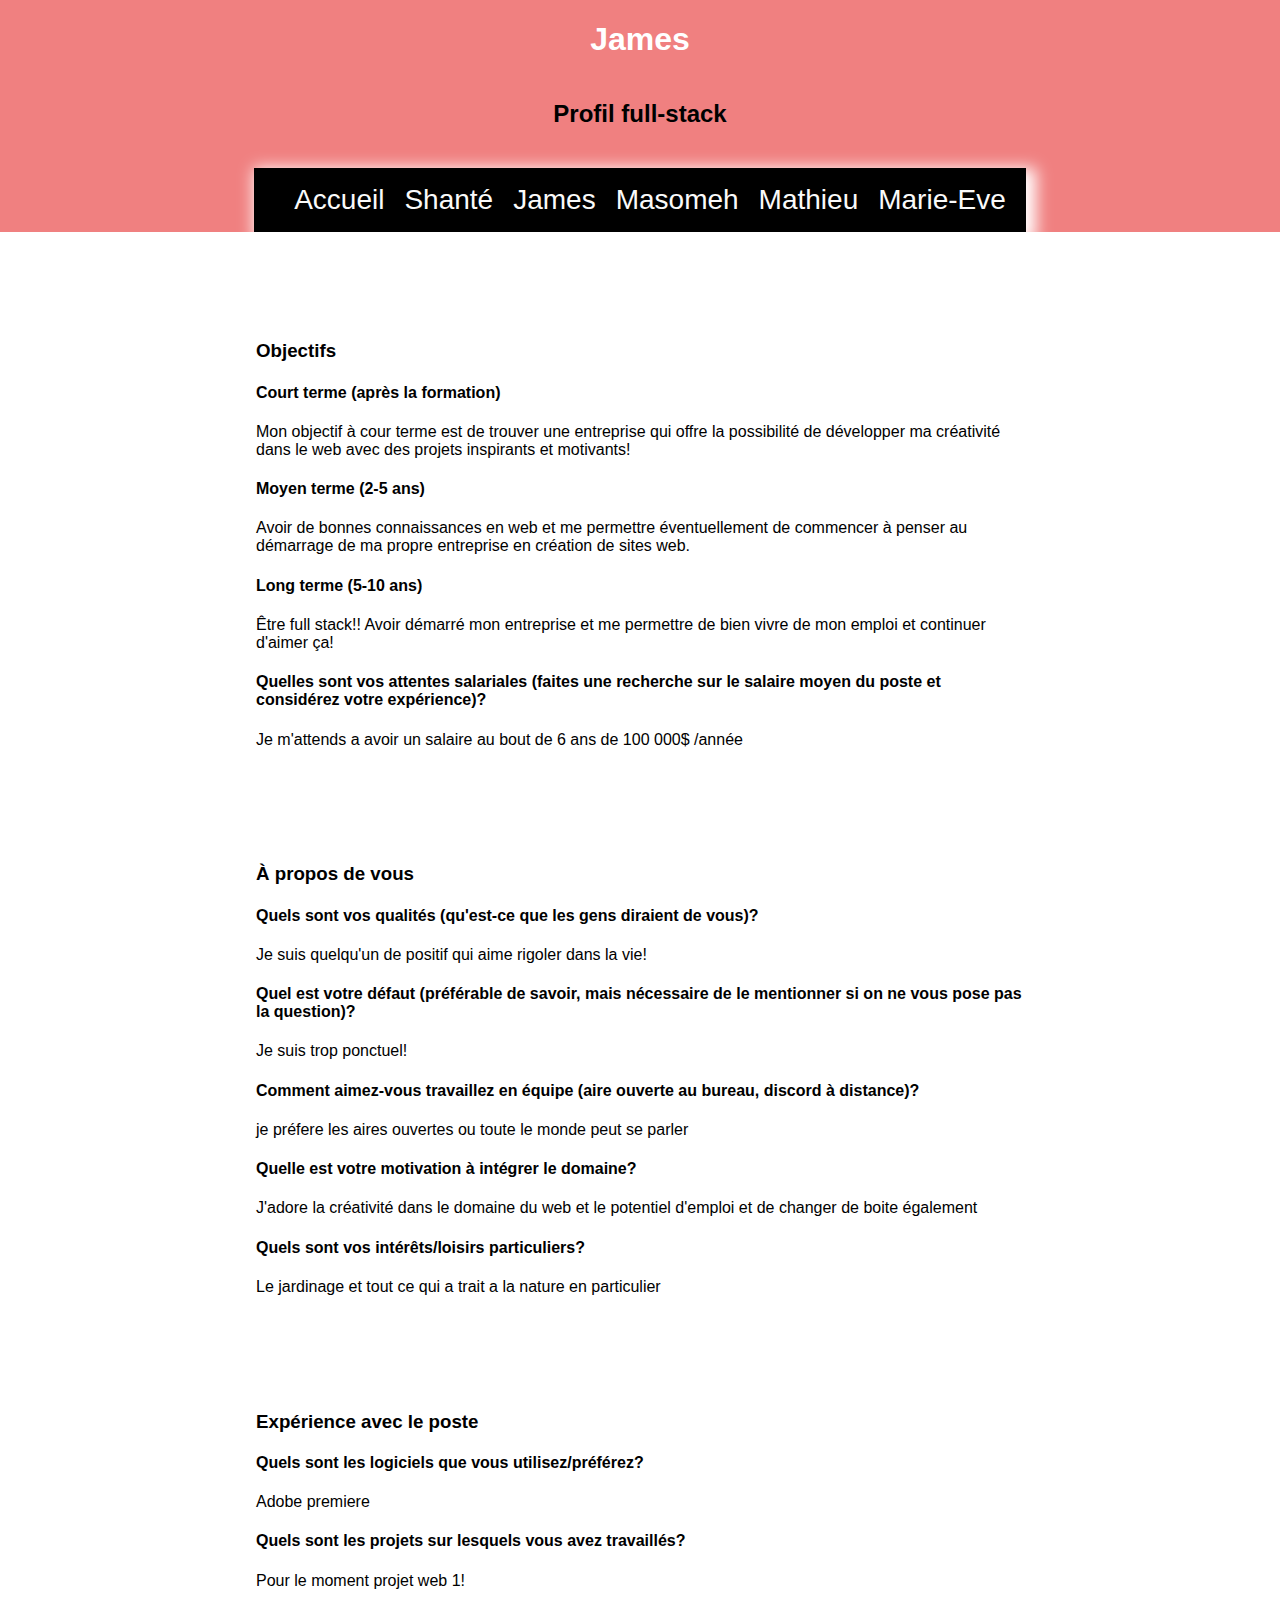
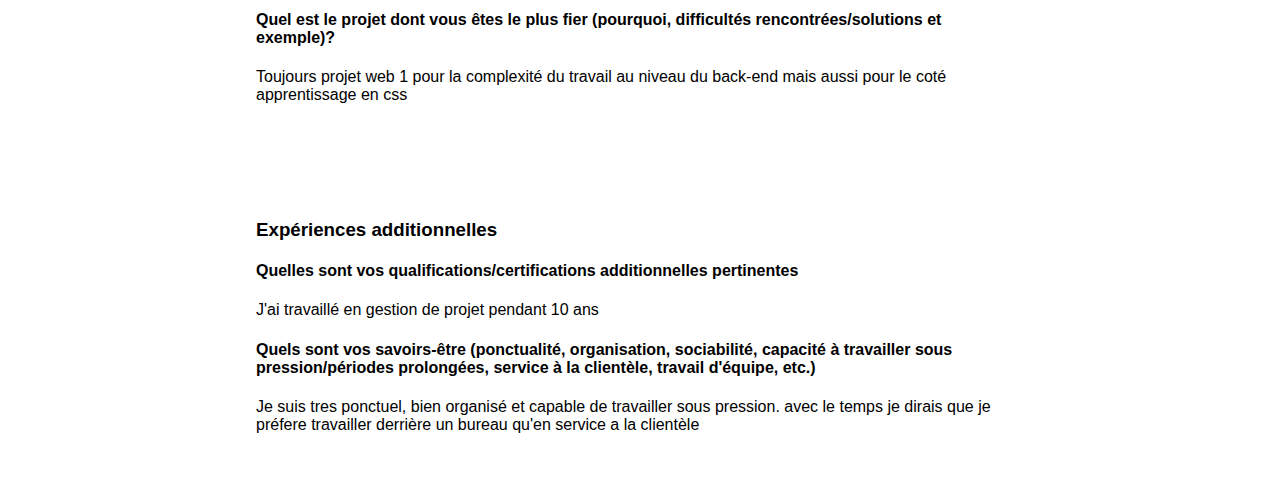
<file: james.html>
<!DOCTYPE html>
<html>

<head>
    <meta charset="UTF-8">
    <title>Membre 1</title>
    <link rel="stylesheet" type="text/css" href="css/style.css">
</head>

<body>
    <header class="membre1">
        <h1>James</h1>
        <h2>Profil full-stack</h2>
        <nav>
            <ul>
                <li><a href="index.html">Accueil</a></li>
                <li><a href="shante.html">Shanté</a></li>
                <li><a href="james.html">James</a></li> 
                <li><a href="masomeh.html">Masomeh</a></li>
                <li><a href="mathieu.html">Mathieu</a></li>
                <li><a href="marie_eve.html">Marie-Eve</a></li>
            </ul>
        </nav>
    </header>
    <main>
        <section>
            <h3>Objectifs</h3>
            <h4>Court terme (après la formation) </h4>
            <p>Mon objectif à cour terme est de trouver une entreprise qui offre la possibilité
                de développer ma créativité dans le web avec des projets inspirants et motivants!
            </p>
            <h4>Moyen terme (2-5 ans) </h4>
            <p>Avoir de bonnes connaissances en web et me permettre éventuellement de commencer à penser
                au démarrage de ma propre entreprise en création de sites web.
            </p>
            <h4>Long terme (5-10 ans)</h4>
            <p>Être full stack!! Avoir démarré mon entreprise et me permettre de bien vivre de mon emploi et continuer d'aimer ça! </p>
            <h4>Quelles sont vos attentes salariales (faites une recherche sur le salaire moyen du poste et considérez votre expérience)?</h4>
            <p>Je m'attends a avoir un salaire au bout de 6 ans de 100 000$ /année</p>
        </section>
        <section>
            <h3>À propos de vous</h3>
            <h4>Quels sont vos qualités (qu'est-ce que les gens diraient de vous)?</h4>
            <p>Je suis quelqu'un de positif qui aime rigoler dans la vie!</p>
            <h4>Quel est votre défaut (préférable de savoir, mais nécessaire de le mentionner si on ne vous pose pas la question)?</h4>
            <p>Je suis trop ponctuel!</p>
            <h4>Comment aimez-vous travaillez en équipe (aire ouverte au bureau, discord à distance)?</h4>
            <p>je préfere les aires ouvertes ou toute le monde peut se parler</p>
            <h4>Quelle est votre motivation à intégrer le domaine?</h4>
            <p>J'adore la créativité dans le domaine du web et le potentiel d'emploi et de changer de boite également</p>
            <h4>Quels sont vos intérêts/loisirs particuliers?</h4>
            <p>Le jardinage et tout ce qui a trait a la nature en particulier</p>
        </section>
        <section>
            <h3>Expérience avec le poste</h3>
            <h4>Quels sont les logiciels que vous utilisez/préférez?</h4>
            <p>Adobe premiere</p>
            <h4>Quels sont les projets sur lesquels vous avez travaillés?</h4>
            <p>Pour le moment projet web 1!</p>
            <h4>Quel est le projet dont vous êtes le plus fier (pourquoi, difficultés rencontrées/solutions et exemple)?
            </h4>
            <p>Toujours projet web 1 pour la complexité du travail au niveau du back-end mais aussi pour le coté apprentissage en css</p>
        </section>
        <section>
            <h3>Expériences additionnelles</h3>
            <h4>Quelles sont vos qualifications/certifications additionnelles pertinentes</h4>
            <p>J'ai travaillé en gestion de projet pendant 10 ans</p>
            <h4>Quels sont vos savoirs-être (ponctualité, organisation, sociabilité, capacité à travailler sous pression/périodes prolongées, service à la clientèle, travail d'équipe, etc.)</h4>
            <p>Je suis tres ponctuel, bien organisé et capable de travailler sous pression. avec le temps je dirais que je préfere travailler derrière un bureau qu'en service a la clientèle</p>
        </section>
    </main>
</body>

</html>
</file>
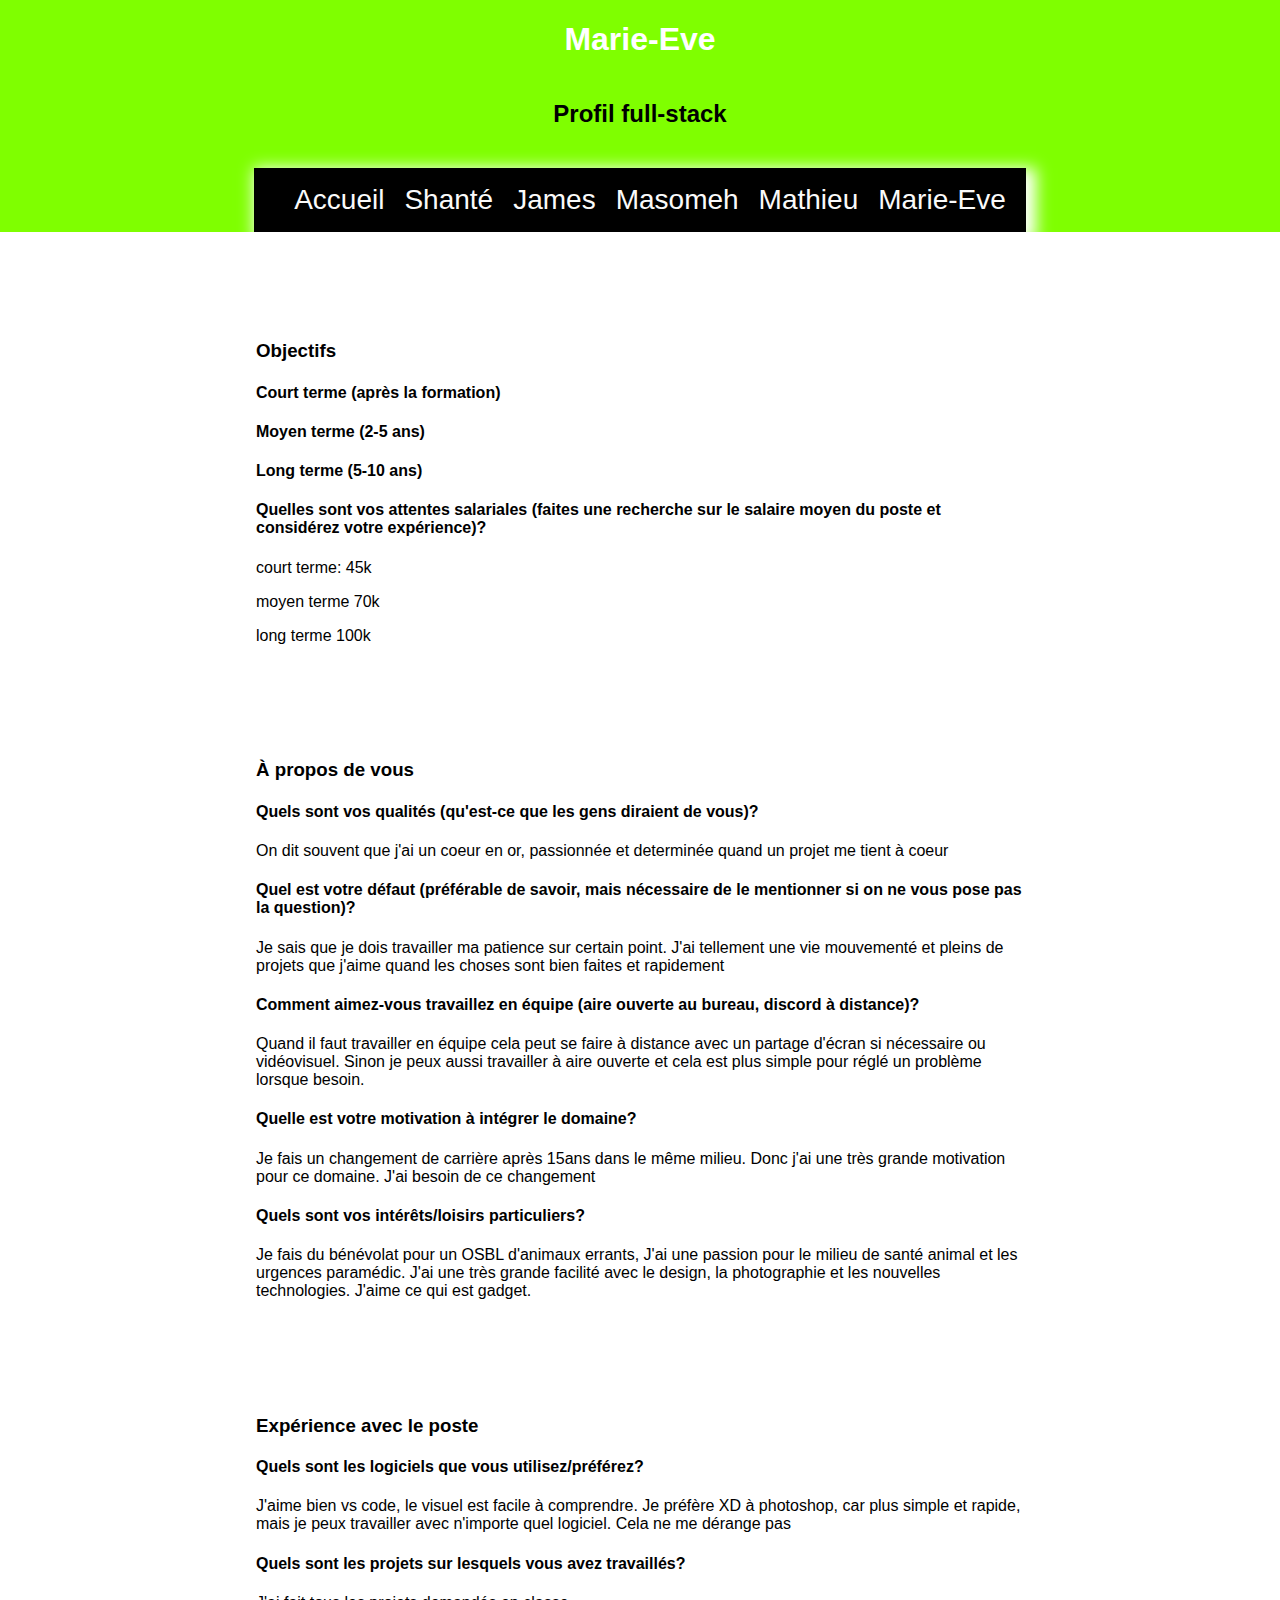
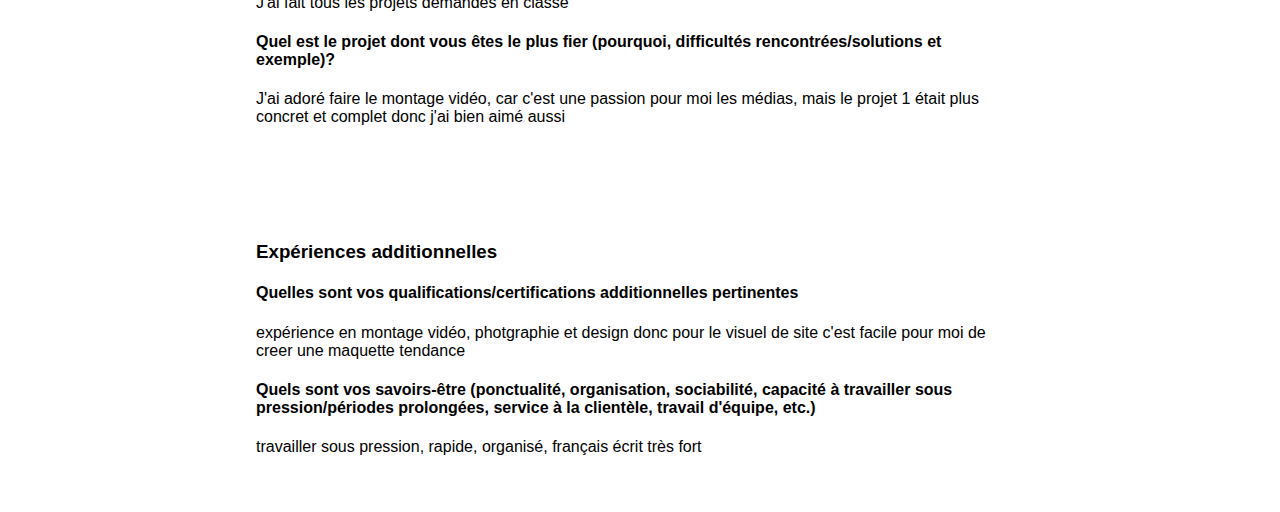
<file: marie_eve.html>
<!DOCTYPE html>
<html>

<head>
    <meta charset="UTF-8">
    <title>Membre 4</title>
    <link rel="stylesheet" type="text/css" href="css/style.css">
</head>

<body>
    <header class="membre4">
        <h1>Marie-Eve</h1>
        <h2>Profil  full-stack</h2>
        <nav>
            <ul>
                <li><a href="index.html">Accueil</a></li>    
                <li><a href="shante.html">Shanté</a></li>
                <li><a href="james.html">James</a></li>            
                <li><a href="masomeh.html">Masomeh</a></li>
                <li><a href="mathieu.html">Mathieu</a></li>
                <li><a href="marie_eve.html">Marie-Eve</a></li>
            </ul>
        </nav>
    </header>
    <main>
        <section>
            <h3>Objectifs</h3>
            <h4>Court terme (après la formation) </h4>
            <h4>Moyen terme (2-5 ans) </h4>
            <h4>Long terme (5-10 ans)</h4>
            <h4>Quelles sont vos attentes salariales (faites une recherche sur le salaire moyen du poste et considérez votre expérience)?</h4>
            <p>court terme: 45k</p>
            <p>moyen terme 70k</p>
            <p>long terme 100k</p>
        </section>
        <section>
            <h3>À propos de vous</h3>
            <h4>Quels sont vos qualités (qu'est-ce que les gens diraient de vous)?</h4>
            <p>On dit souvent que j'ai un coeur en or, passionnée et determinée quand un projet me tient à coeur</p>
            <h4>Quel est votre défaut (préférable de savoir, mais nécessaire de le mentionner si on ne vous pose pas la question)?</h4>
            <p>Je sais que je dois travailler ma patience sur certain point. J'ai tellement une vie mouvementé et pleins de projets que j'aime quand les choses sont bien faites et rapidement</p>
            <h4>Comment aimez-vous travaillez en équipe (aire ouverte au bureau, discord à distance)?</h4>
            <p>Quand il faut travailler en équipe cela peut se faire à distance avec un partage d'écran si nécessaire ou vidéovisuel. Sinon je peux aussi travailler à aire ouverte et cela est plus simple pour réglé un problème lorsque besoin.
            </p>
            <h4>Quelle est votre motivation à intégrer le domaine?</h4>
            <p>Je fais un changement de carrière après 15ans dans le même milieu. Donc j'ai une très grande motivation pour ce domaine. J'ai besoin de ce changement</p>
            <h4>Quels sont vos intérêts/loisirs particuliers?</h4>
            <p>Je fais du bénévolat pour un OSBL d'animaux errants, J'ai une passion pour le milieu de santé animal et les urgences paramédic. J'ai une très grande facilité avec le design, la photographie et les nouvelles technologies. J'aime ce qui est gadget.

            </p>
        </section>
        <section>
            <h3>Expérience avec le poste</h3>
            <h4>Quels sont les logiciels que vous utilisez/préférez?</h4>
            <p>J'aime bien vs code, le visuel est facile à comprendre. Je préfère XD à photoshop, car plus simple et rapide, mais je peux travailler avec n'importe quel logiciel. Cela ne me dérange pas </p>
            <h4>Quels sont les projets sur lesquels vous avez travaillés?</h4>
            <p>J'ai fait tous les projets demandés en classe</p>
            <h4>Quel est le projet dont vous êtes le plus fier (pourquoi, difficultés rencontrées/solutions et exemple)?
            </h4>
            <p>J'ai adoré faire le montage vidéo, car c'est une passion pour moi les médias, mais le projet 1 était plus concret et complet donc j'ai bien aimé aussi</p>
        </section>
        <section>
            <h3>Expériences additionnelles</h3>
            <h4>Quelles sont vos qualifications/certifications additionnelles pertinentes</h4>
            <p>expérience en montage vidéo, photgraphie et design donc pour le visuel de site c'est facile pour moi de creer une maquette tendance</p>
            <h4>Quels sont vos savoirs-être (ponctualité, organisation, sociabilité, capacité à travailler sous pression/périodes prolongées, service à la clientèle, travail d'équipe, etc.)</h4>
            <p>travailler sous pression, rapide, organisé, français écrit très fort</p>
        </section>
    </main>
</body>

</html>
</file>
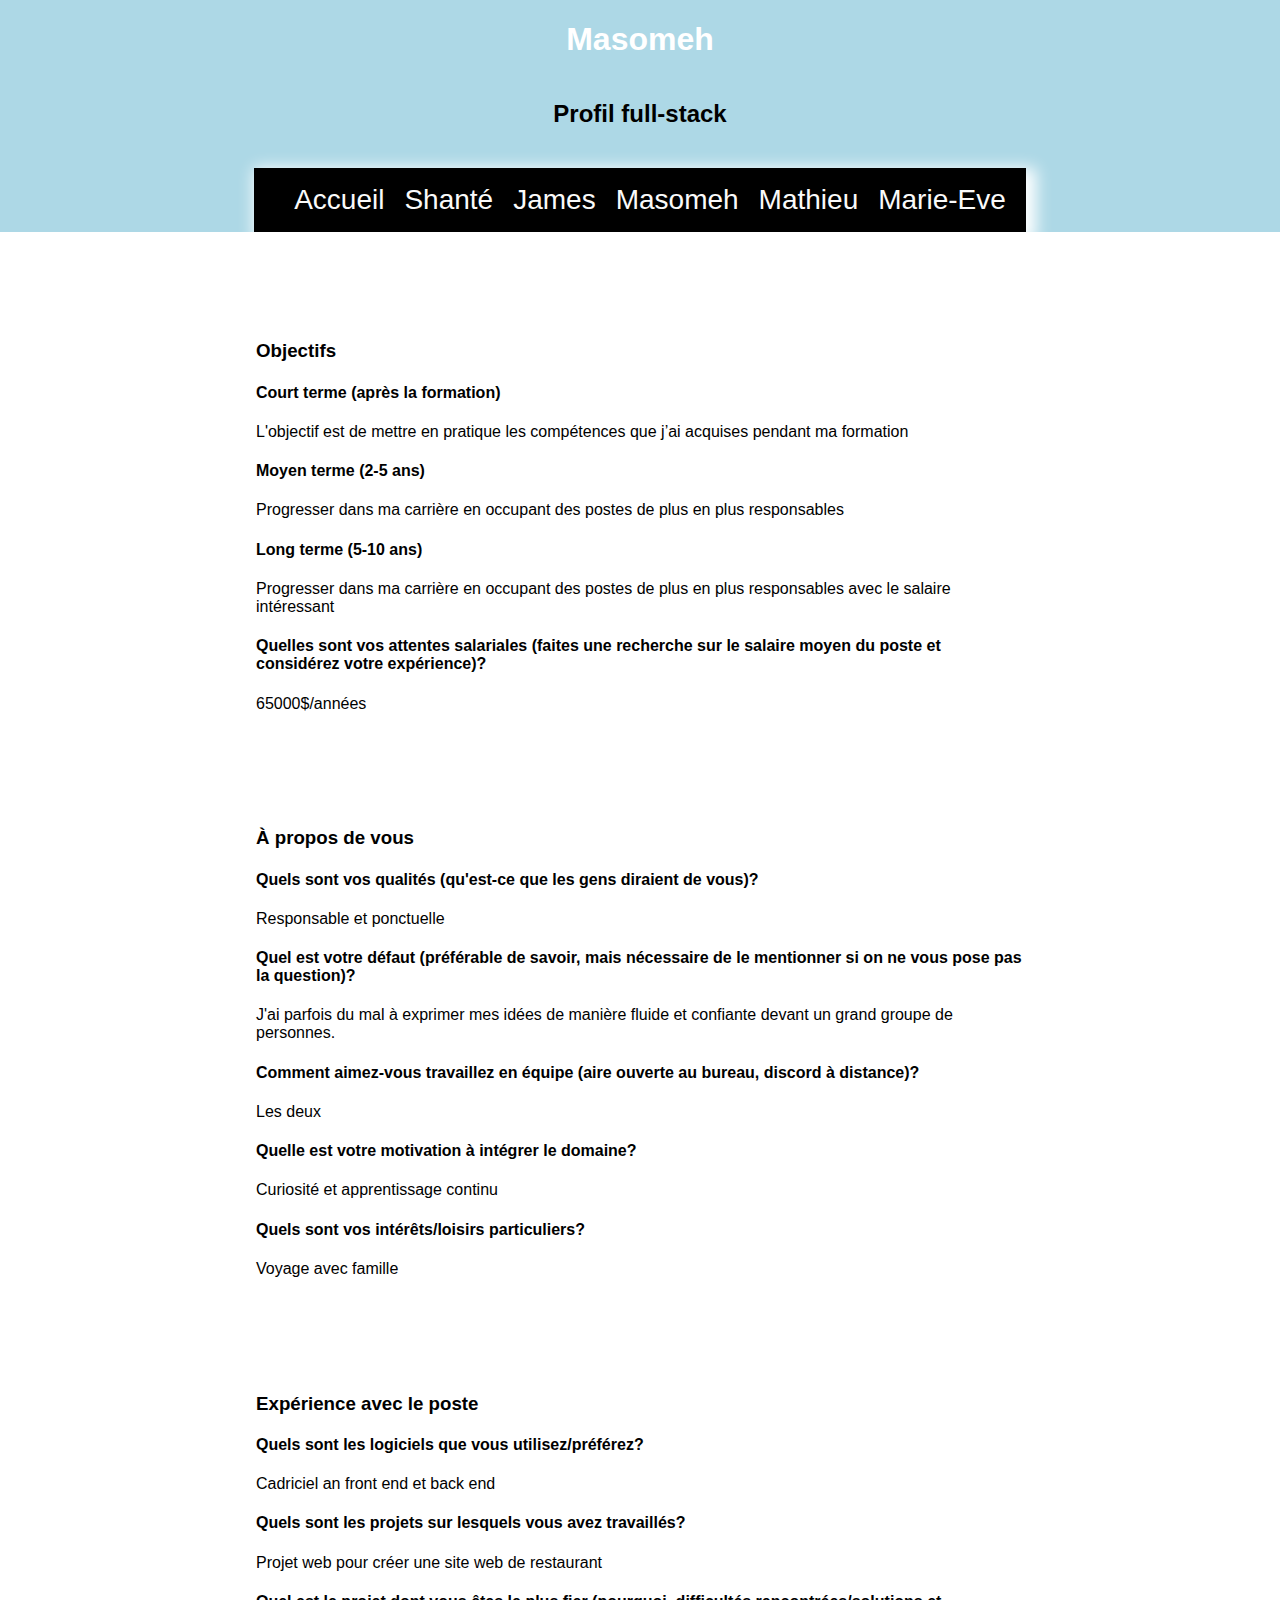
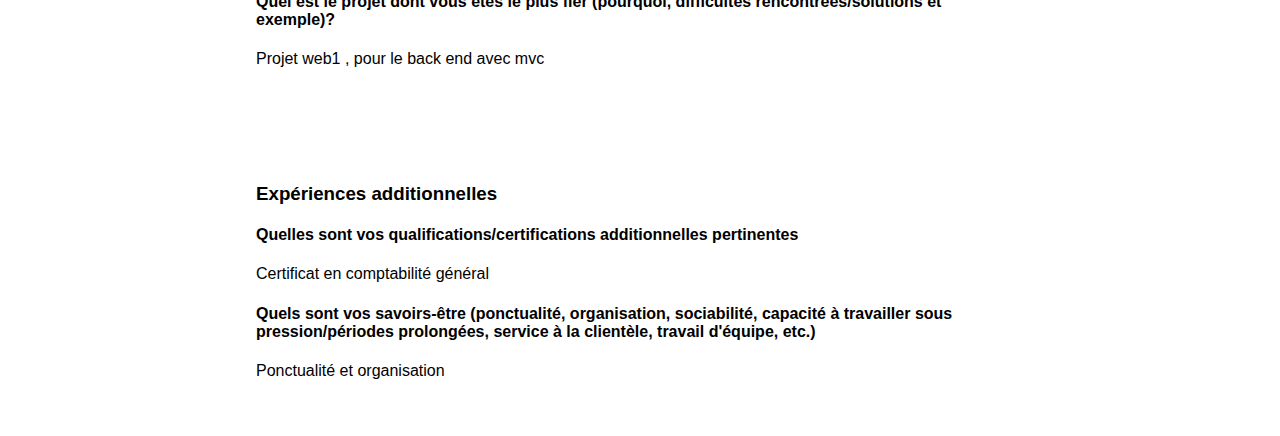
<file: masomeh.html>
<!DOCTYPE html>
<html>

<head>
    <meta charset="UTF-8">
    <title>Membre 3</title>
    <link rel="stylesheet" type="text/css" href="css/style.css">
</head>

<body>
    <header class="membre3">
        <h1>Masomeh</h1>
        <h2>Profil full-stack</h2>
        <nav>
            <ul>
                <li><a href="index.html">Accueil</a></li>              
                <li><a href="shante.html">Shanté</a></li>
                <li><a href="james.html">James</a></li>             
                <li><a href="masomeh.html">Masomeh</a></li>            
                <li><a href="mathieu.html">Mathieu</a></li>
                <li><a href="marie_eve.html">Marie-Eve</a></li>
            </ul>
        </nav>
    </header>
    <main>
        <section>
            <h3>Objectifs</h3>
            <h4>Court terme (après la formation) </h4>
            <p>L'objectif est de mettre en pratique les compétences que j’ai acquises pendant ma formation </p>
            <h4>Moyen terme (2-5 ans) </h4>
            <p>Progresser dans ma carrière en occupant des postes de plus en plus responsables</p>
            <h4>Long terme (5-10 ans)</h4>
            <p>Progresser dans ma carrière en occupant des postes de plus en plus responsables avec le salaire intéressant </p>
            <h4>Quelles sont vos attentes salariales (faites une recherche sur le salaire moyen du poste et considérez votre expérience)?</h4>
            <p>65000$/années </p>
        </section>
        <section>
            <h3>À propos de vous</h3>
            <h4>Quels sont vos qualités (qu'est-ce que les gens diraient de vous)?</h4>
            <p>Responsable et ponctuelle </p>
            <h4>Quel est votre défaut (préférable de savoir, mais nécessaire de le mentionner si on ne vous pose pas la question)?</h4>
            <p>J'ai parfois du mal à exprimer mes idées de manière fluide et confiante devant un grand groupe de personnes.</p>
            <h4>Comment aimez-vous travaillez en équipe (aire ouverte au bureau, discord à distance)?</h4>
            <p>Les deux</p>
            <h4>Quelle est votre motivation à intégrer le domaine?</h4>
            <p>Curiosité et apprentissage continu</p>
            <h4>Quels sont vos intérêts/loisirs particuliers?</h4>
            <p>Voyage avec famille </p>
        </section>
        <section>
            <h3>Expérience avec le poste</h3>            
            <h4>Quels sont les logiciels que vous utilisez/préférez?</h4>
            <p>Cadriciel an front end et back end </p>           
            <h4>Quels sont les projets sur lesquels vous avez travaillés?</h4>
            <p>Projet web pour créer une site web de restaurant </p>            
            <h4>Quel est le projet dont vous êtes le plus fier (pourquoi, difficultés rencontrées/solutions et exemple)?</h4>
            <p>Projet web1 , pour le back end avec mvc</p>
        </section>
        <section>
            <h3>Expériences additionnelles</h3>            
            <h4>Quelles sont vos qualifications/certifications additionnelles pertinentes</h4>
            <p>Certificat en comptabilité général </p>
            <h4>Quels sont vos savoirs-être (ponctualité, organisation, sociabilité, capacité à travailler sous pression/périodes prolongées, service à la clientèle, travail d'équipe, etc.)</h4>
            <p>Ponctualité et organisation</p>
        </section>
    </main>
</body>

</html>
</file>
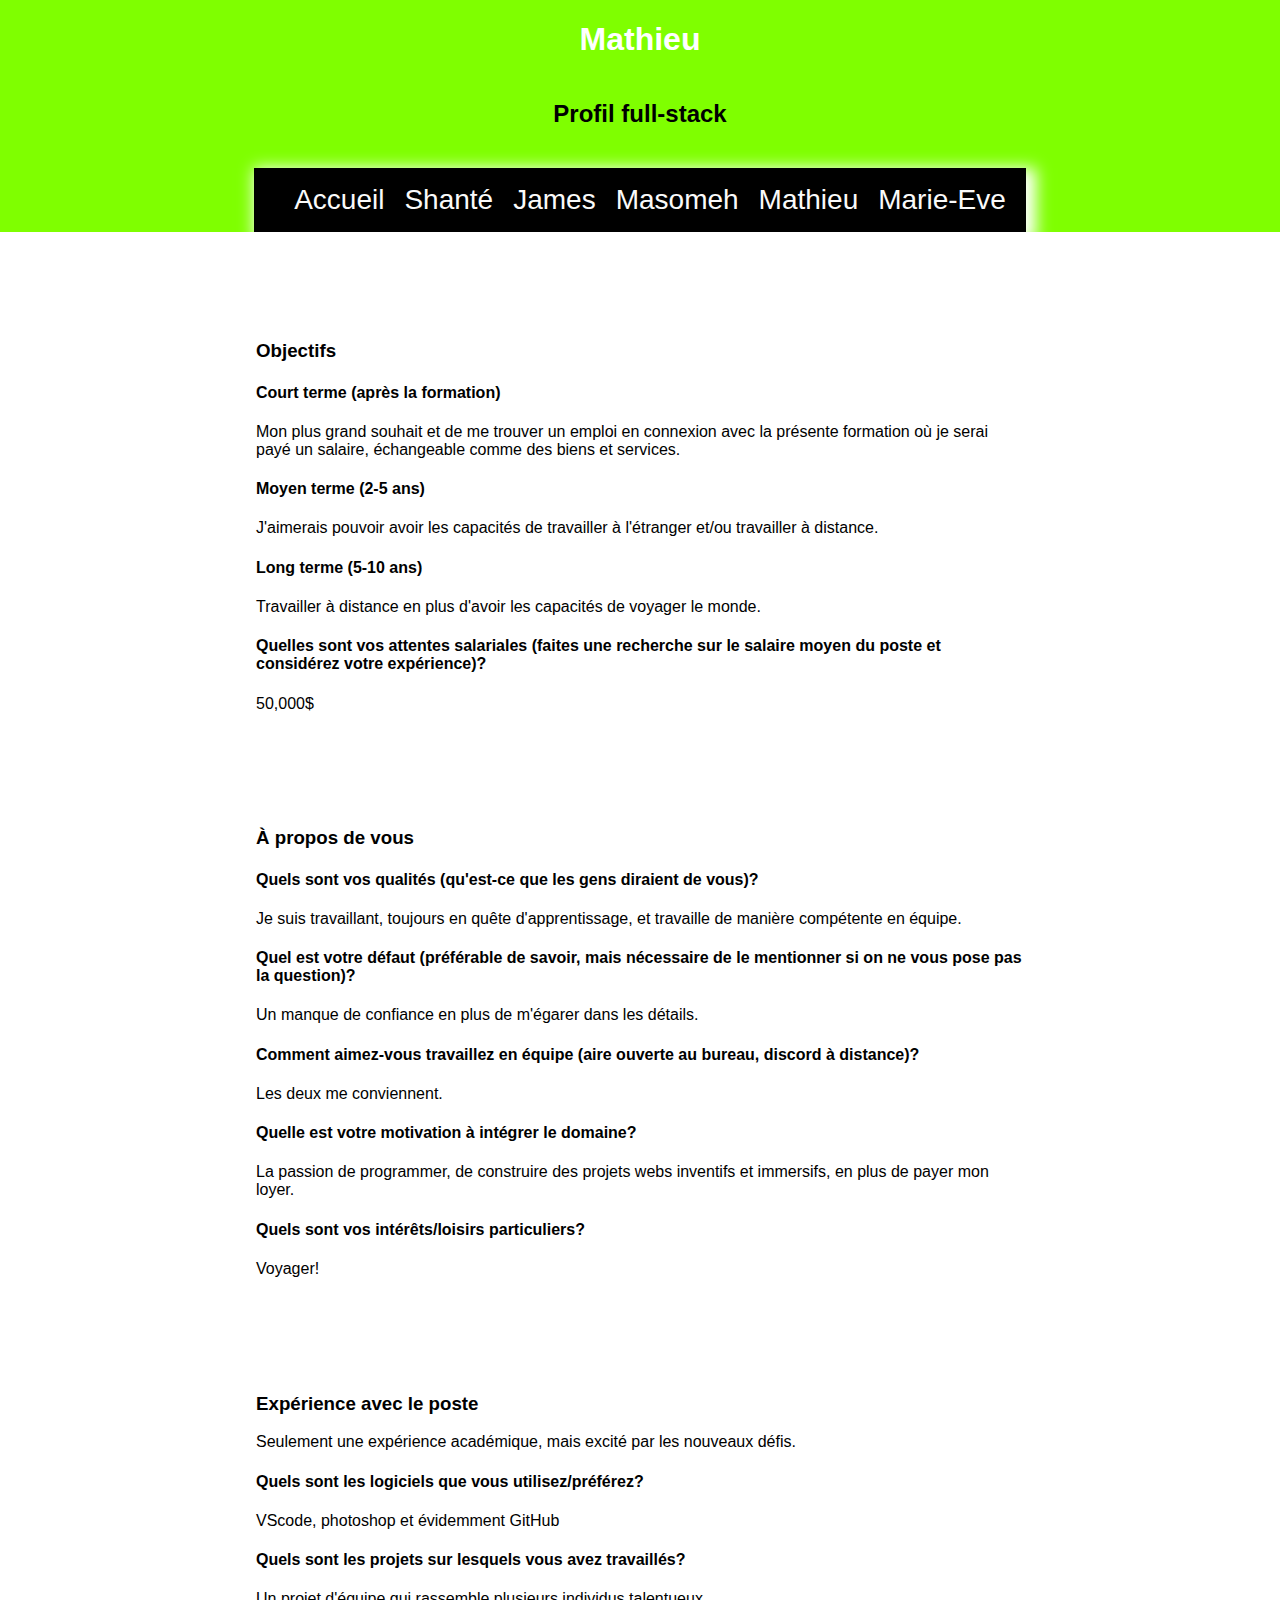
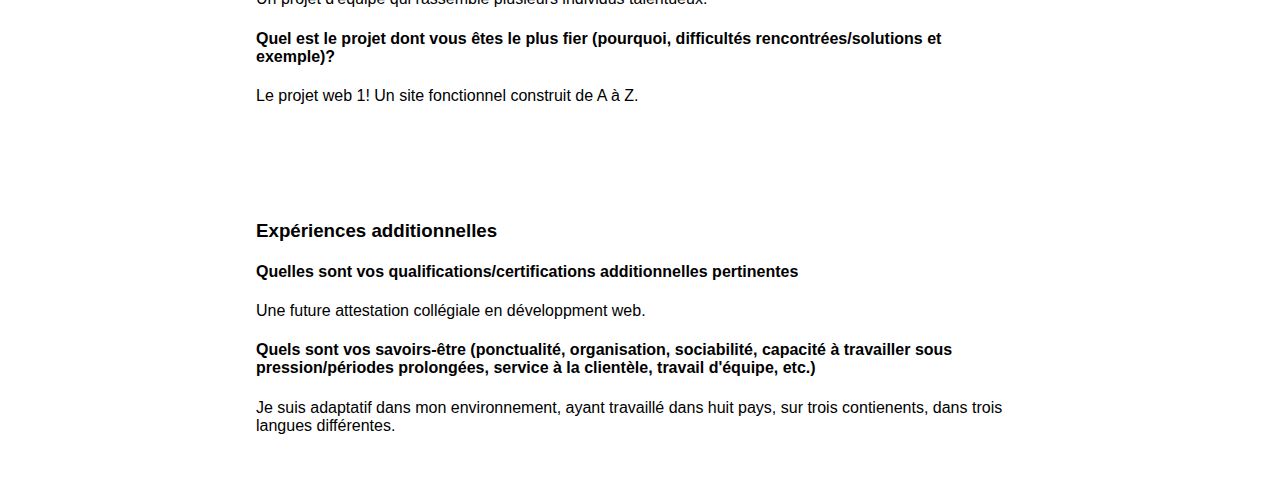
<file: mathieu.html>
<!DOCTYPE html>
<html>

<head>
    <meta charset="UTF-8">
    <title>Membre 4</title>
    <link rel="stylesheet" type="text/css" href="css/style.css">
</head>

<body>
    <header class="membre4">
        <h1>Mathieu</h1>
        <h2>Profil full-stack</h2>
        <nav>
            <ul>
                <li><a href="index.html">Accueil</a></li>              
                <li><a href="shante.html">Shanté</a></li>
                <li><a href="james.html">James</a></li>             
                <li><a href="masomeh.html">Masomeh</a></li>            
                <li><a href="mathieu.html">Mathieu</a></li>
                <li><a href="marie_eve.html">Marie-Eve</a></li>
            </ul>
        </nav>
    </header>
    <main>
        <section>
            <h3>Objectifs</h3>
            <h4>Court terme (après la formation)</h4>
            <p>Mon plus grand souhait et de me trouver un emploi en connexion avec la présente formation où je serai payé un salaire, échangeable comme des biens et services.</p>
            <h4>Moyen terme (2-5 ans)</h4>
            <p>J'aimerais pouvoir avoir les capacités de travailler à l'étranger et/ou travailler à distance.</p>
            <h4>Long terme (5-10 ans)</h4>
            <p>Travailler à distance en plus d'avoir les capacités de voyager le monde.</p>
            <h4>Quelles sont vos attentes salariales (faites une recherche sur le salaire moyen du poste et considérez votre expérience)?</h4>
            <p>50,000$</p>
        </section>
        <section>
            <h3>À propos de vous</h3>
            <h4>Quels sont vos qualités (qu'est-ce que les gens diraient de vous)?</h4>
            <p>Je suis travaillant, toujours en quête d'apprentissage, et travaille de manière compétente en équipe.</p>
            <h4>Quel est votre défaut (préférable de savoir, mais nécessaire de le mentionner si on ne vous pose pas la question)?</h4>
            <p>Un manque de confiance en plus de m'égarer dans les détails.</p>
            <h4>Comment aimez-vous travaillez en équipe (aire ouverte au bureau, discord à distance)?</h4>
            <p>Les deux me conviennent.</p>
            <h4>Quelle est votre motivation à intégrer le domaine?</h4>
            <p>La passion de programmer, de construire des projets webs inventifs et immersifs, en plus de payer mon loyer. </p>
            <h4>Quels sont vos intérêts/loisirs particuliers?</h4>
            <p>Voyager!</p>
        </section>
        <section>
            <h3>Expérience avec le poste</h3>
            <p>Seulement une expérience académique, mais excité par les nouveaux défis.</p>
            <h4>Quels sont les logiciels que vous utilisez/préférez?</h4>
            <p>VScode, photoshop et évidemment GitHub</p>
            <h4>Quels sont les projets sur lesquels vous avez travaillés?</h4>
            <p>Un projet d'équipe qui rassemble plusieurs individus talentueux.</p>
            <h4>Quel est le projet dont vous êtes le plus fier (pourquoi, difficultés rencontrées/solutions et exemple)?</h4>
            <p>Le projet web 1! Un site fonctionnel construit de A à Z.</p>
        </section>
        <section>
            <h3>Expériences additionnelles</h3>
            <h4>Quelles sont vos qualifications/certifications additionnelles pertinentes</h4>
            <p>Une future attestation collégiale en développment web.</p>
            <h4>Quels sont vos savoirs-être (ponctualité, organisation, sociabilité, capacité à travailler sous pression/périodes prolongées, service à la clientèle, travail d'équipe, etc.)</h4>
            <p>Je suis adaptatif dans mon environnement, ayant travaillé dans huit pays, sur trois contienents, dans trois langues différentes.</p>
        </section>
    </main>
</body>

</html>
</file>
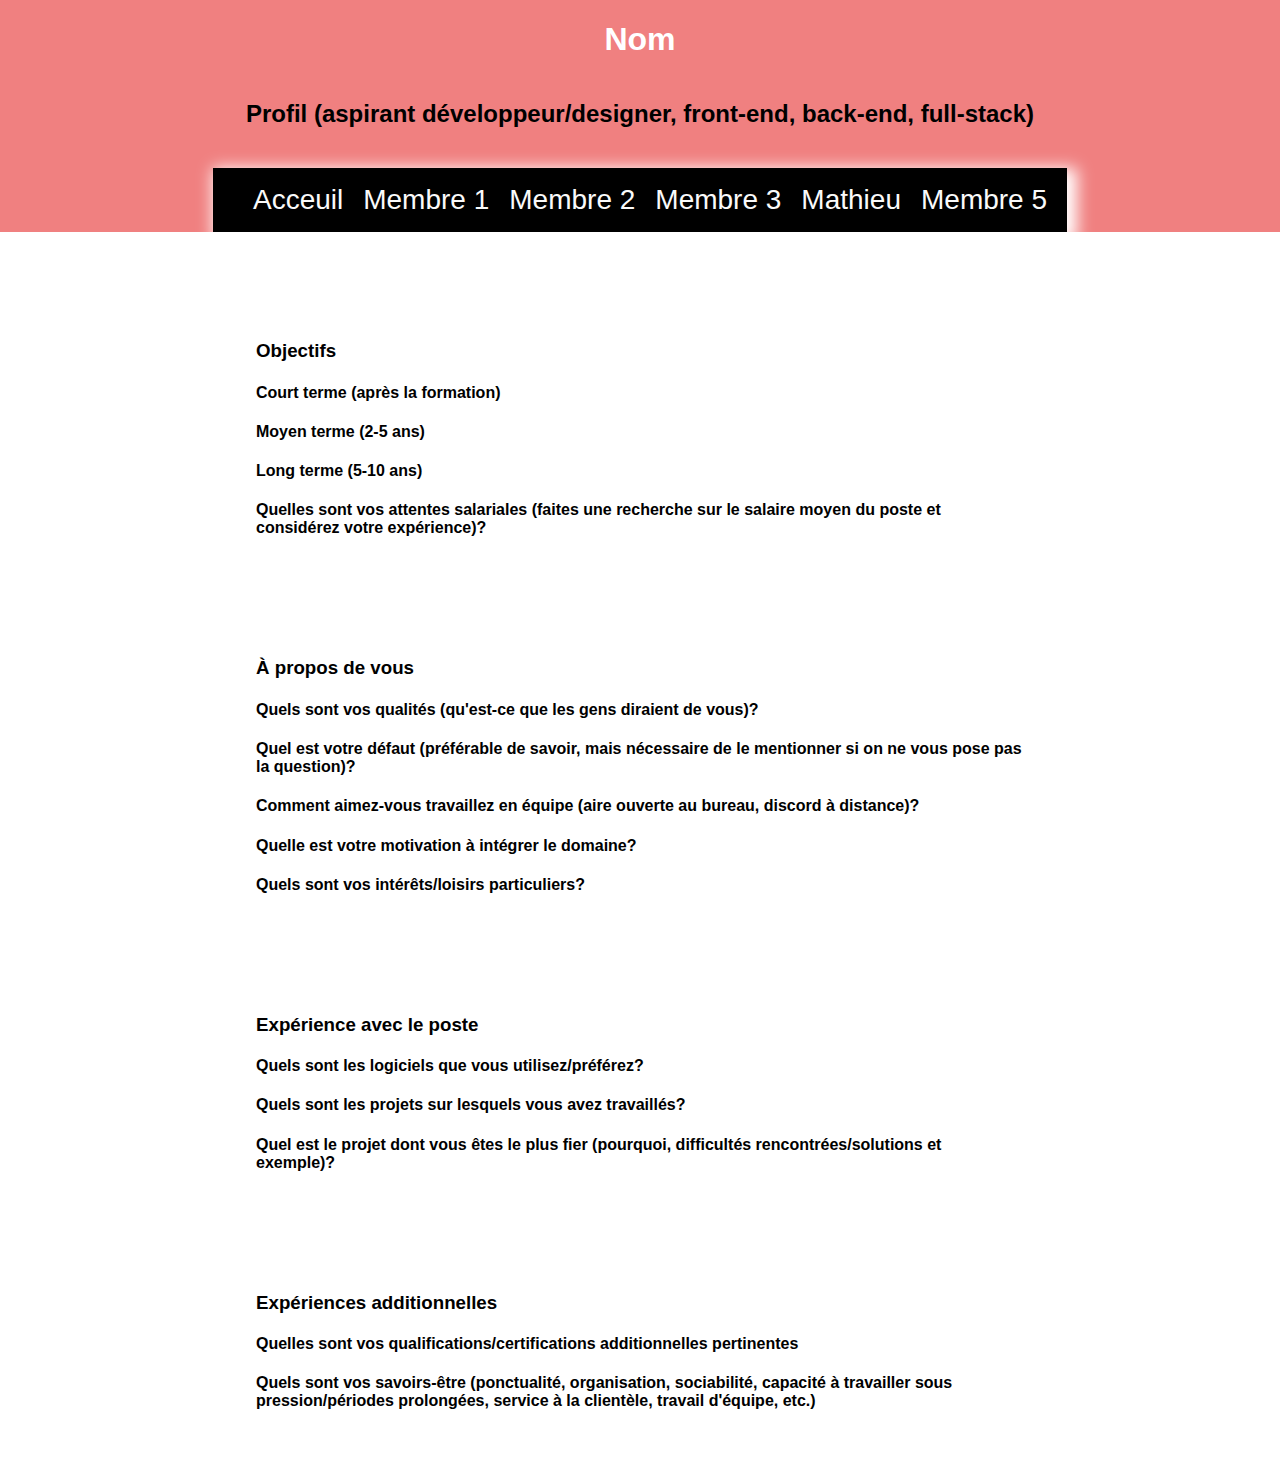
<file: membre1.html>
<!DOCTYPE html>
<html>

<head>
    <meta charset="UTF-8">
    <title>Membre 1</title>
    <link rel="stylesheet" type="text/css" href="css/style.css">
</head>

<body>
    <header class="membre1">
        <h1>Nom</h1>
        <h2>Profil (aspirant développeur/designer, front-end, back-end, full-stack)</h2>
        <nav>
            <ul>
                <li><a href="index.html">Acceuil</a></li>
                <li><a href="membre1.html">Membre 1</a></li>
                <li><a href="membre2.html">Membre 2</a></li>
                <li><a href="membre3.html">Membre 3</a></li>
                <li><a href="mathieu.html">Mathieu</a></li>
                <li><a href="membre5.html">Membre 5</a></li>
            </ul>
        </nav>
    </header>
    <main>
        <section>
            <h3>Objectifs</h3>
            <h4>Court terme (après la formation) </h4>
            <h4>Moyen terme (2-5 ans) </h4>
            <h4>Long terme (5-10 ans)</h4>
            <h4>Quelles sont vos attentes salariales (faites une recherche sur le salaire moyen du poste et considérez votre expérience)?</h4>
        </section>
        <section>
            <h3>À propos de vous</h3>
            <h4>Quels sont vos qualités (qu'est-ce que les gens diraient de vous)?</h4>
            <h4>Quel est votre défaut (préférable de savoir, mais nécessaire de le mentionner si on ne vous pose pas la question)?</h4>
            <h4>Comment aimez-vous travaillez en équipe (aire ouverte au bureau, discord à distance)?</h4>
            <h4>Quelle est votre motivation à intégrer le domaine?</h4>
            <h4>Quels sont vos intérêts/loisirs particuliers?</h4>
        </section>
        <section>
            <h3>Expérience avec le poste</h3>
            <h4>Quels sont les logiciels que vous utilisez/préférez?</h4>
            <h4>Quels sont les projets sur lesquels vous avez travaillés?</h4>
            <h4>Quel est le projet dont vous êtes le plus fier (pourquoi, difficultés rencontrées/solutions et exemple)?
            </h4>
        </section>
        <section>
            <h3>Expériences additionnelles</h3>
            <h4>Quelles sont vos qualifications/certifications additionnelles pertinentes</h4>
            <h4>Quels sont vos savoirs-être (ponctualité, organisation, sociabilité, capacité à travailler sous pression/périodes prolongées, service à la clientèle, travail d'équipe, etc.)</h4>
        </section>
    </main>
</body>

</html>
</file>
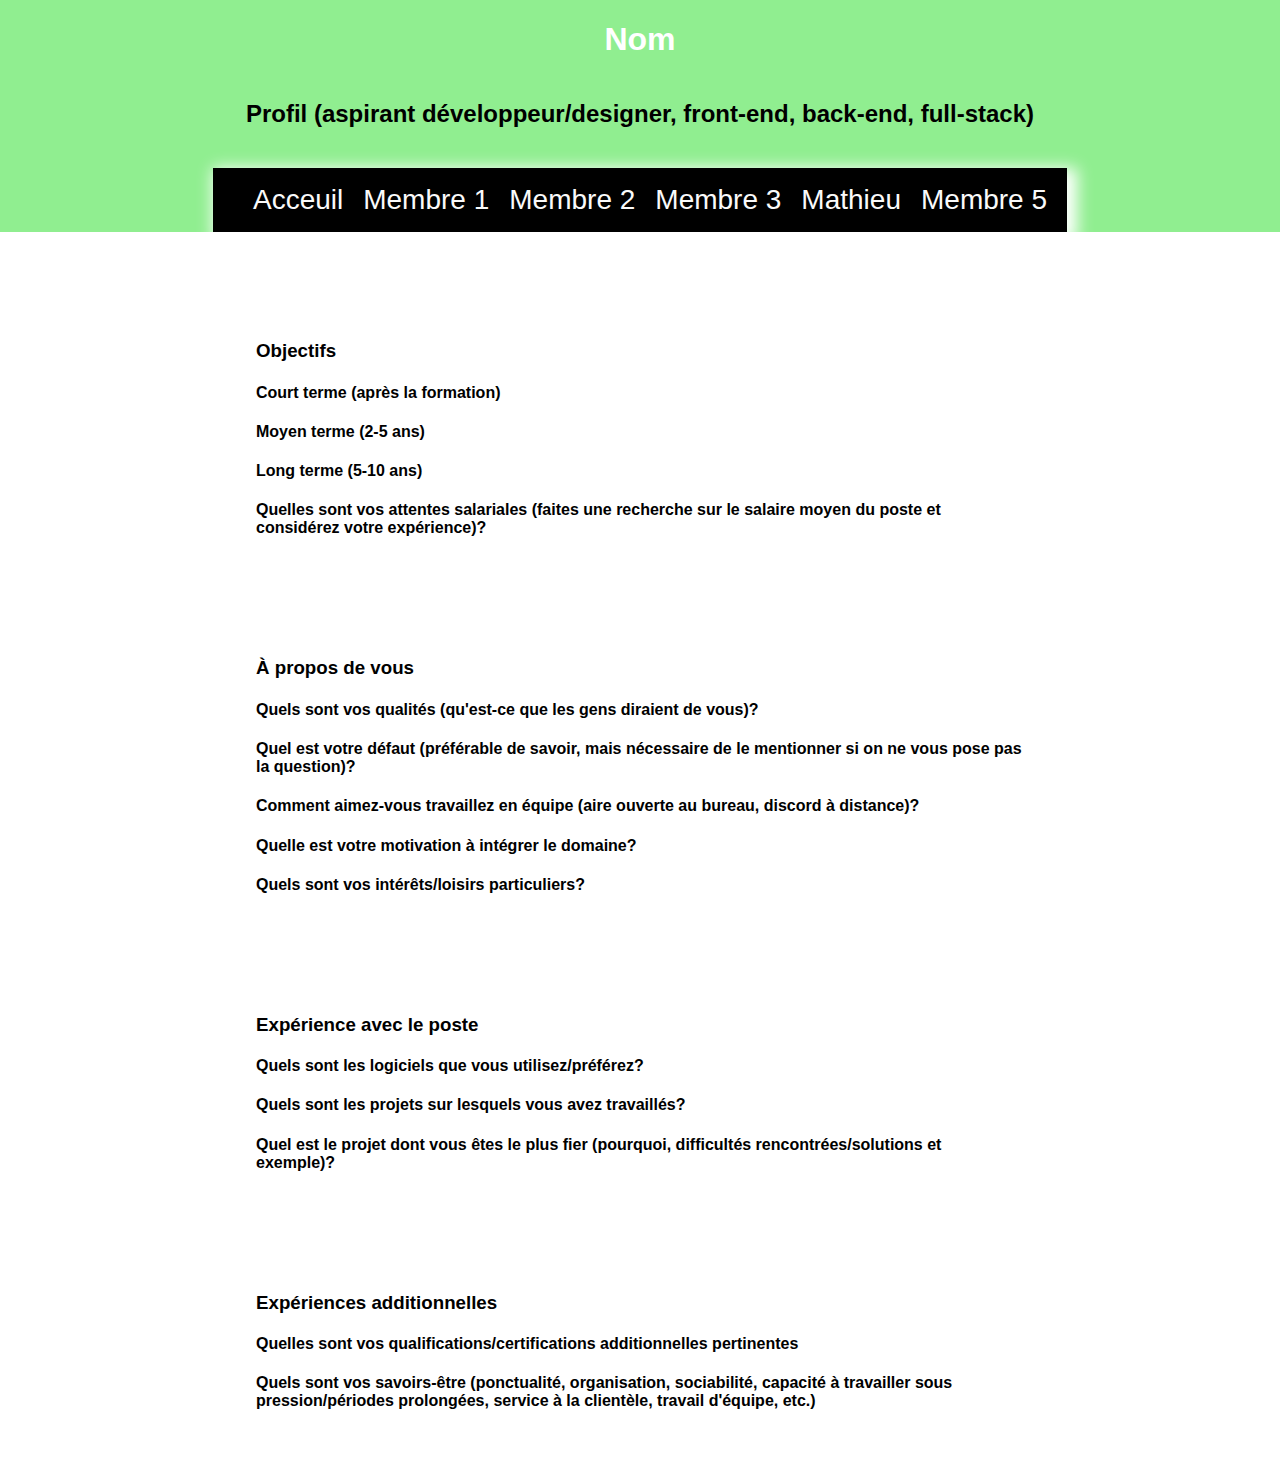
<file: membre2.html>
<!DOCTYPE html>
<html>

<head>
    <meta charset="UTF-8">
    <title>Membre 2</title>
    <link rel="stylesheet" type="text/css" href="css/style.css">
</head>

<body>
    <header class="membre2">
        <h1>Nom</h1>
        <h2>Profil (aspirant développeur/designer, front-end, back-end, full-stack)</h2>
        <nav>
            <ul>
                <li><a href="index.html">Acceuil</a></li>
                <li><a href="membre1.html">Membre 1</a></li>
                <li><a href="membre2.html">Membre 2</a></li>
                <li><a href="membre3.html">Membre 3</a></li>
                <li><a href="mathieu.html">Mathieu</a></li>
                <li><a href="membre5.html">Membre 5</a></li>
            </ul>
        </nav>
    </header>
    <main>
        <section>
            <h3>Objectifs</h3>
            <h4>Court terme (après la formation) </h4>
            <h4>Moyen terme (2-5 ans) </h4>
            <h4>Long terme (5-10 ans)</h4>
            <h4>Quelles sont vos attentes salariales (faites une recherche sur le salaire moyen du poste et considérez votre expérience)?</h4>
        </section>
        <section>
            <h3>À propos de vous</h3>
            <h4>Quels sont vos qualités (qu'est-ce que les gens diraient de vous)?</h4>
            <h4>Quel est votre défaut (préférable de savoir, mais nécessaire de le mentionner si on ne vous pose pas la question)?</h4>
            <h4>Comment aimez-vous travaillez en équipe (aire ouverte au bureau, discord à distance)?</h4>
            <h4>Quelle est votre motivation à intégrer le domaine?</h4>
            <h4>Quels sont vos intérêts/loisirs particuliers?</h4>
        </section>
        <section>
            <h3>Expérience avec le poste</h3>
            <h4>Quels sont les logiciels que vous utilisez/préférez?</h4>
            <h4>Quels sont les projets sur lesquels vous avez travaillés?</h4>
            <h4>Quel est le projet dont vous êtes le plus fier (pourquoi, difficultés rencontrées/solutions et exemple)?
            </h4>
        </section>
        <section>
            <h3>Expériences additionnelles</h3>
            <h4>Quelles sont vos qualifications/certifications additionnelles pertinentes</h4>
            <h4>Quels sont vos savoirs-être (ponctualité, organisation, sociabilité, capacité à travailler sous pression/périodes prolongées, service à la clientèle, travail d'équipe, etc.)</h4>
        </section>
    </main>
</body>

</html>
</file>
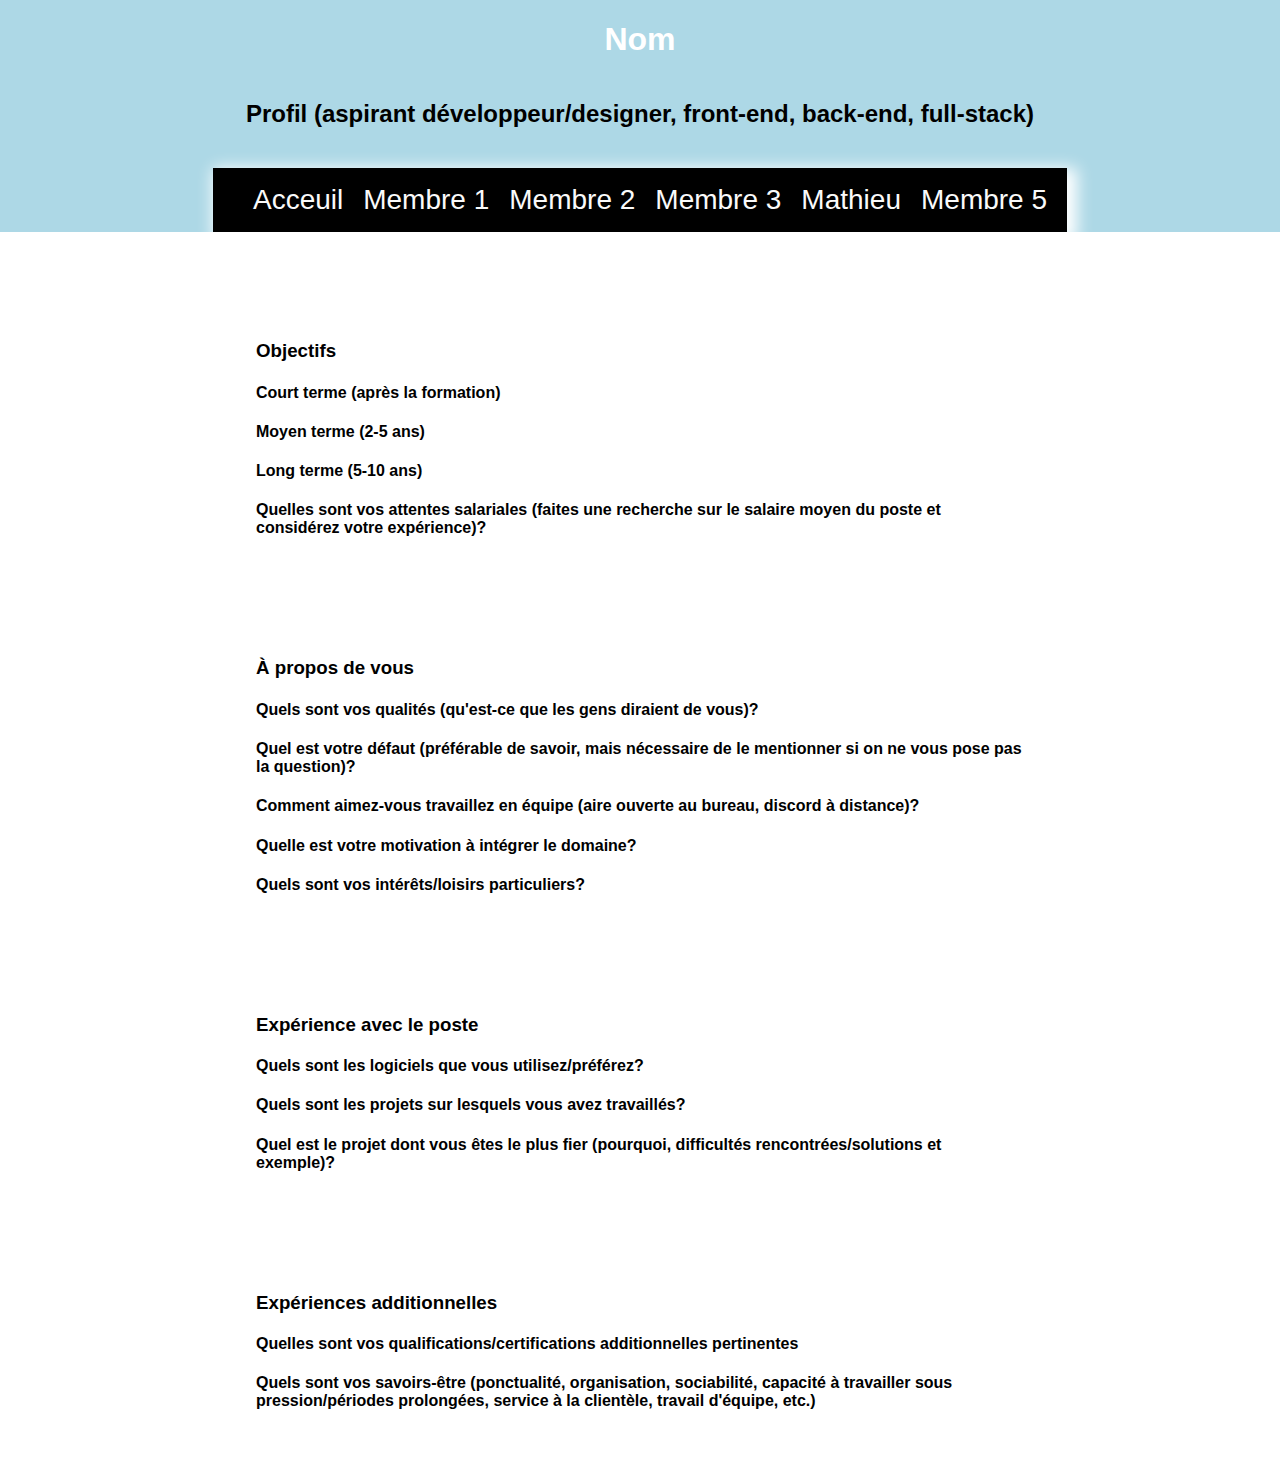
<file: membre3.html>
<!DOCTYPE html>
<html>

<head>
    <meta charset="UTF-8">
    <title>Membre 3</title>
    <link rel="stylesheet" type="text/css" href="css/style.css">
</head>

<body>
    <header class="membre3">
        <h1>Nom</h1>
        <h2>Profil (aspirant développeur/designer, front-end, back-end, full-stack)</h2>
        <nav>
            <ul>
                <li><a href="index.html">Acceuil</a></li>
                <li><a href="membre1.html">Membre 1</a></li>
                <li><a href="membre2.html">Membre 2</a></li>
                <li><a href="membre3.html">Membre 3</a></li>
                <li><a href="mathieu.html">Mathieu</a></li>
                <li><a href="membre5.html">Membre 5</a></li>
            </ul>
        </nav>
    </header>
    <main>
        <section>
            <h3>Objectifs</h3>
            <h4>Court terme (après la formation) </h4>
            <h4>Moyen terme (2-5 ans) </h4>
            <h4>Long terme (5-10 ans)</h4>
            <h4>Quelles sont vos attentes salariales (faites une recherche sur le salaire moyen du poste et considérez votre expérience)?</h4>
        </section>
        <section>
            <h3>À propos de vous</h3>
            <h4>Quels sont vos qualités (qu'est-ce que les gens diraient de vous)?</h4>
            <h4>Quel est votre défaut (préférable de savoir, mais nécessaire de le mentionner si on ne vous pose pas la question)?</h4>
            <h4>Comment aimez-vous travaillez en équipe (aire ouverte au bureau, discord à distance)?</h4>
            <h4>Quelle est votre motivation à intégrer le domaine?</h4>
            <h4>Quels sont vos intérêts/loisirs particuliers?</h4>
        </section>
        <section>
            <h3>Expérience avec le poste</h3>
            <h4>Quels sont les logiciels que vous utilisez/préférez?</h4>
            <h4>Quels sont les projets sur lesquels vous avez travaillés?</h4>
            <h4>Quel est le projet dont vous êtes le plus fier (pourquoi, difficultés rencontrées/solutions et exemple)?
            </h4>
        </section>
        <section>
            <h3>Expériences additionnelles</h3>
            <h4>Quelles sont vos qualifications/certifications additionnelles pertinentes</h4>
            <h4>Quels sont vos savoirs-être (ponctualité, organisation, sociabilité, capacité à travailler sous pression/périodes prolongées, service à la clientèle, travail d'équipe, etc.)</h4>
        </section>
    </main>
</body>

</html>
</file>
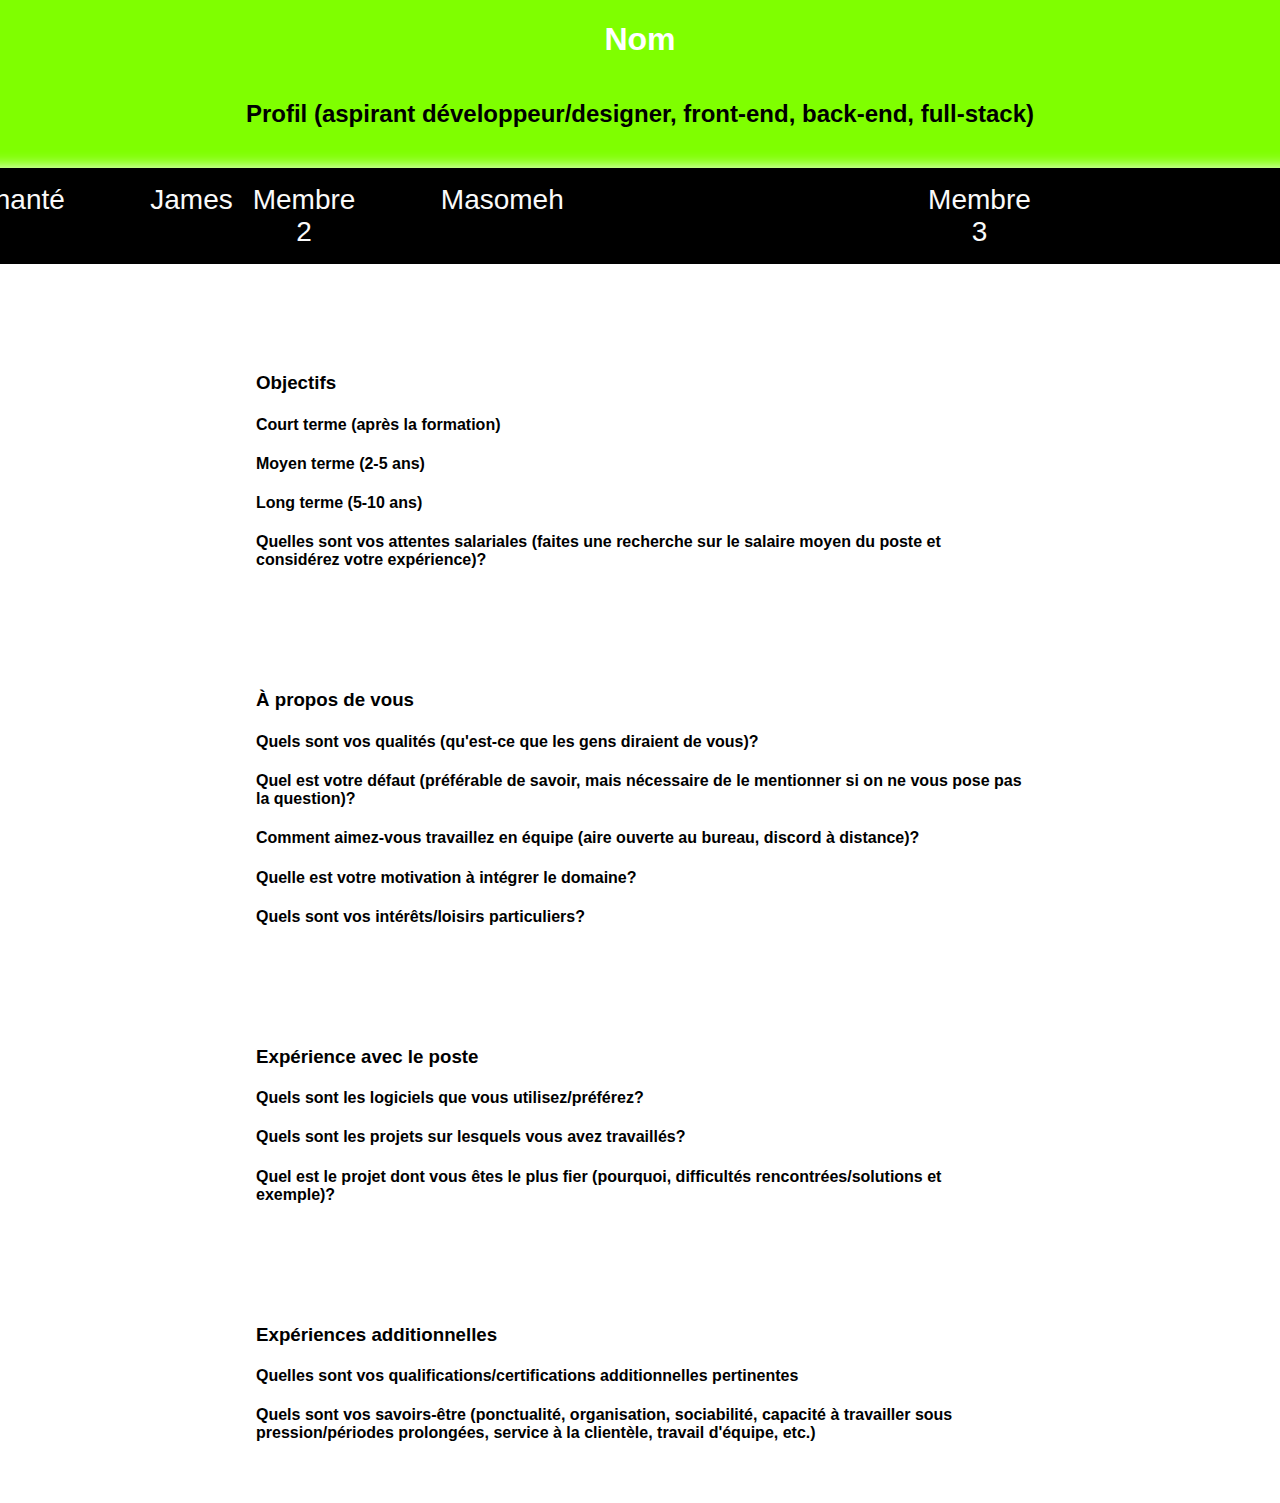
<file: membre4.html>
<!DOCTYPE html>
<html>

<head>
    <meta charset="UTF-8">
    <title>Membre 4</title>
    <link rel="stylesheet" type="text/css" href="css/style.css">
</head>

<body>
    <header class="membre4">
        <h1>Nom</h1>
        <h2>Profil (aspirant développeur/designer, front-end, back-end, full-stack)</h2>
        <nav>
            <ul>
                <li><a href="index.html">Acceuil</a></li>
<<<<<<< HEAD
                <li><a href="membre1.html">Membre 1</a></li>
                <li><a href="shante.html">Shanté</a></li>
=======
                <li><a href="james.html">James</a></li>
                <li><a href="membre2.html">Membre 2</a></li>
<<<<<<< HEAD
                <li><a href="masomeh.html">Masomeh</a></li>
=======
>>>>>>> 3624138b62969e5dad5c3f96334c66d43f7632c4
                <li><a href="membre3.html">Membre 3</a></li>
>>>>>>> 7507c88b656c19c5e10da269a2d2c413c7bfc6ee
                <li><a href="membre4.html">Membre 4</a></li>
                <li><a href="membre5.html">Membre 5</a></li>
            </ul>
        </nav>
    </header>
    <main>
        <section>
            <h3>Objectifs</h3>
            <h4>Court terme (après la formation) </h4>
            <h4>Moyen terme (2-5 ans) </h4>
            <h4>Long terme (5-10 ans)</h4>
            <h4>Quelles sont vos attentes salariales (faites une recherche sur le salaire moyen du poste et considérez votre expérience)?</h4>
        </section>
        <section>
            <h3>À propos de vous</h3>
            <h4>Quels sont vos qualités (qu'est-ce que les gens diraient de vous)?</h4>
            <h4>Quel est votre défaut (préférable de savoir, mais nécessaire de le mentionner si on ne vous pose pas la question)?</h4>
            <h4>Comment aimez-vous travaillez en équipe (aire ouverte au bureau, discord à distance)?</h4>
            <h4>Quelle est votre motivation à intégrer le domaine?</h4>
            <h4>Quels sont vos intérêts/loisirs particuliers?</h4>
        </section>
        <section>
            <h3>Expérience avec le poste</h3>
            <h4>Quels sont les logiciels que vous utilisez/préférez?</h4>
            <h4>Quels sont les projets sur lesquels vous avez travaillés?</h4>
            <h4>Quel est le projet dont vous êtes le plus fier (pourquoi, difficultés rencontrées/solutions et exemple)?
            </h4>
        </section>
        <section>
            <h3>Expériences additionnelles</h3>
            <h4>Quelles sont vos qualifications/certifications additionnelles pertinentes</h4>
            <h4>Quels sont vos savoirs-être (ponctualité, organisation, sociabilité, capacité à travailler sous pression/périodes prolongées, service à la clientèle, travail d'équipe, etc.)</h4>
        </section>
    </main>
</body>

</html>
</file>
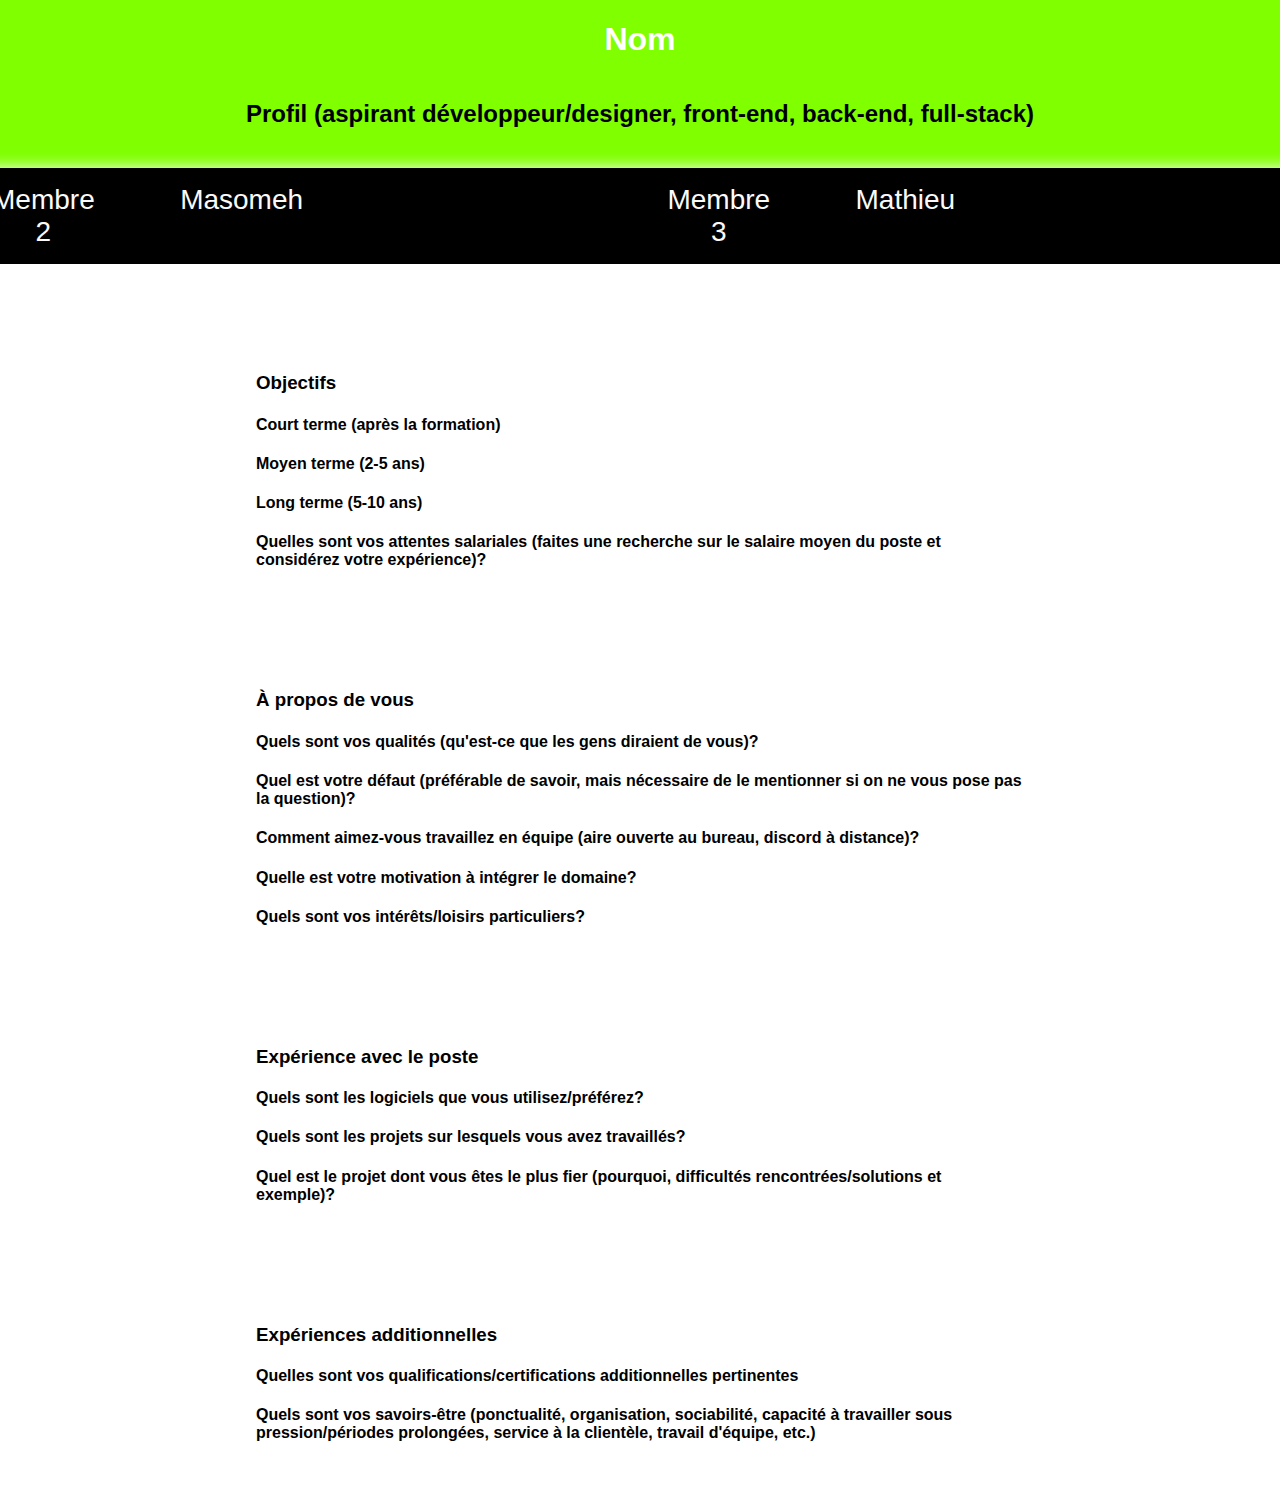
<file: membre5.html>
<!DOCTYPE html>
<html>

<head>
    <meta charset="UTF-8">
    <title>Membre 4</title>
    <link rel="stylesheet" type="text/css" href="css/style.css">
</head>

<body>
    <header class="membre4">
        <h1>Nom</h1>
        <h2>Profil (aspirant développeur/designer, front-end, back-end, full-stack)</h2>
        <nav>
            <ul>
                <li><a href="index.html">Acceuil</a></li>
<<<<<<< HEAD
                <li><a href="membre1.html">Membre 1</a></li>
                <li><a href="shante.html">Shanté</a></li>
=======
                <li><a href="james.html">James</a></li>
                <li><a href="membre2.html">Membre 2</a></li>
<<<<<<< HEAD
                <li><a href="masomeh.html">Masomeh</a></li>
=======
>>>>>>> 3624138b62969e5dad5c3f96334c66d43f7632c4
                <li><a href="membre3.html">Membre 3</a></li>
<<<<<<< HEAD
                <li><a href="mathieu.html">Mathieu</a></li>
=======
>>>>>>> 7507c88b656c19c5e10da269a2d2c413c7bfc6ee
                <li><a href="membre4.html">Membre 4</a></li>
>>>>>>> 4cf6e63610ed4306bf536a94a077d3ec3f1f6803
                <li><a href="membre5.html">Membre 5</a></li>
            </ul>
        </nav>
    </header>
    <main>
        <section>
            <h3>Objectifs</h3>
            <h4>Court terme (après la formation) </h4>
            <h4>Moyen terme (2-5 ans) </h4>
            <h4>Long terme (5-10 ans)</h4>
            <h4>Quelles sont vos attentes salariales (faites une recherche sur le salaire moyen du poste et considérez votre expérience)?</h4>
        </section>
        <section>
            <h3>À propos de vous</h3>
            <h4>Quels sont vos qualités (qu'est-ce que les gens diraient de vous)?</h4>
            <h4>Quel est votre défaut (préférable de savoir, mais nécessaire de le mentionner si on ne vous pose pas la question)?</h4>
            <h4>Comment aimez-vous travaillez en équipe (aire ouverte au bureau, discord à distance)?</h4>
            <h4>Quelle est votre motivation à intégrer le domaine?</h4>
            <h4>Quels sont vos intérêts/loisirs particuliers?</h4>
        </section>
        <section>
            <h3>Expérience avec le poste</h3>
            <h4>Quels sont les logiciels que vous utilisez/préférez?</h4>
            <h4>Quels sont les projets sur lesquels vous avez travaillés?</h4>
            <h4>Quel est le projet dont vous êtes le plus fier (pourquoi, difficultés rencontrées/solutions et exemple)?
            </h4>
        </section>
        <section>
            <h3>Expériences additionnelles</h3>
            <h4>Quelles sont vos qualifications/certifications additionnelles pertinentes</h4>
            <h4>Quels sont vos savoirs-être (ponctualité, organisation, sociabilité, capacité à travailler sous pression/périodes prolongées, service à la clientèle, travail d'équipe, etc.)</h4>
        </section>
    </main>
</body>

</html>
</file>
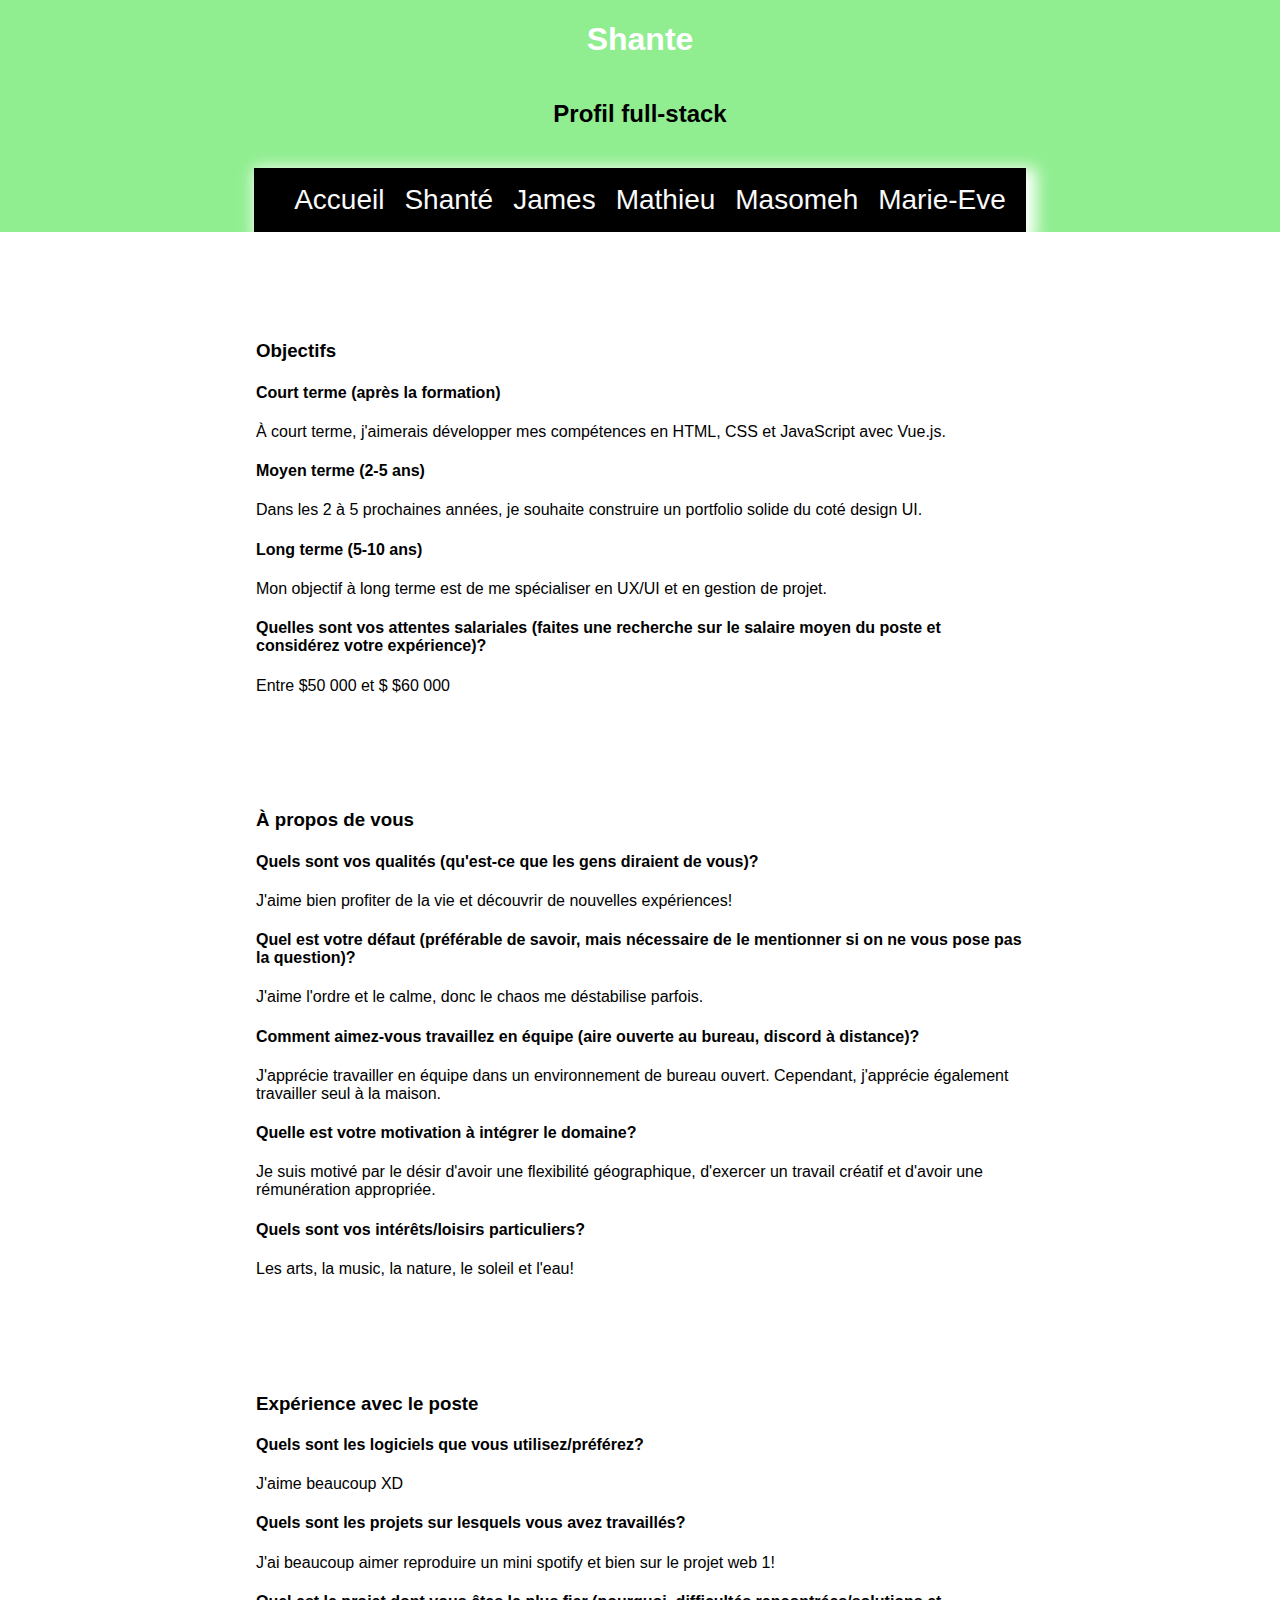
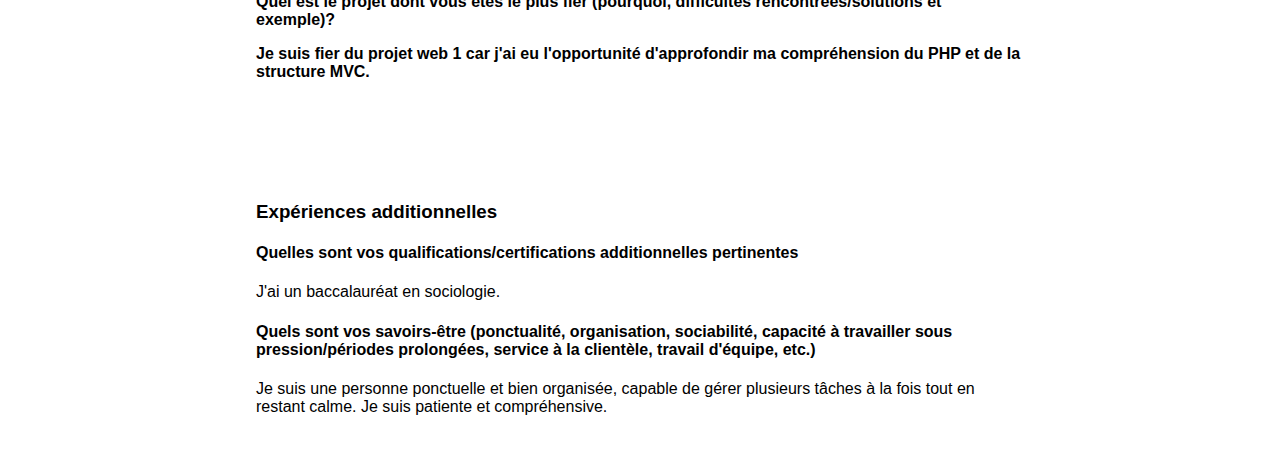
<file: shante.html>
<!DOCTYPE html>
<html>

<head>
    <meta charset="UTF-8">
    <title>Membre 2</title>
    <link rel="stylesheet" type="text/css" href="css/style.css">
</head>

<body>
    <header class="membre2">
        <h1>Shante</h1>
        <h2>Profil full-stack</h2>
        <nav>
            <ul>
                <li><a href="index.html">Accueil</a></li>
                <li><a href="shante.html">Shanté</a></li>
                <li><a href="james.html">James</a></li>
                <li><a href="mathieu.html">Mathieu</a></li>
                <li><a href="masomeh.html">Masomeh</a></li>
                <li><a href="marie_eve.html">Marie-Eve</a></li>
            </ul>
        </nav>
    </header>
    <main>
        <section>
            <h3>Objectifs</h3>
            <h4>Court terme (après la formation) </h4>
            <p>À court terme, j'aimerais développer mes compétences en HTML, CSS et JavaScript avec Vue.js.</p>
            <h4>Moyen terme (2-5 ans) </h4>
            <p>Dans les 2 à 5 prochaines années, je souhaite construire un portfolio solide du coté design UI. </p>
            <h4>Long terme (5-10 ans)</h4>
            <p>Mon objectif à long terme est de me spécialiser en UX/UI et en gestion de projet.</p>
            <h4>Quelles sont vos attentes salariales (faites une recherche sur le salaire moyen du poste et considérez
                votre expérience)?</h4>
            <p>Entre $50 000 et $ $60 000</p>
        </section>
        <section>
            <h3>À propos de vous</h3>
            <h4>Quels sont vos qualités (qu'est-ce que les gens diraient de vous)?</h4>
            <p>J'aime bien profiter de la vie et découvrir de nouvelles expériences!</p>
            <h4>Quel est votre défaut (préférable de savoir, mais nécessaire de le mentionner si on ne vous pose pas la
                question)?</h4>
            <p>J'aime l'ordre et le calme, donc le chaos me déstabilise parfois.</p>
            <h4>Comment aimez-vous travaillez en équipe (aire ouverte au bureau, discord à distance)?</h4>
            <p>J'apprécie travailler en équipe dans un environnement de bureau ouvert. Cependant, j'apprécie également
                travailler seul à la maison.</p>
            <h4>Quelle est votre motivation à intégrer le domaine?</h4>
            <p>Je suis motivé par le désir d'avoir une flexibilité géographique, d'exercer un travail créatif et d'avoir
                une rémunération appropriée.</p>
            <h4>Quels sont vos intérêts/loisirs particuliers?</h4>
            <p>Les arts, la music, la nature, le soleil et l'eau! </p>
        </section>
        <section>
            <h3>Expérience avec le poste</h3>
            <h4>Quels sont les logiciels que vous utilisez/préférez?</h4>
            <p>J'aime beaucoup XD</p>
            <h4>Quels sont les projets sur lesquels vous avez travaillés?</h4>
            <p>J'ai beaucoup aimer reproduire un mini spotify et bien sur le projet web 1!</p>
            <h4>Quel est le projet dont vous êtes le plus fier (pourquoi, difficultés rencontrées/solutions et exemple)?
                <p>Je suis fier du projet web 1 car j'ai eu l'opportunité d'approfondir ma compréhension du PHP et de la
                    structure MVC.</p>
            </h4>
        </section>
        <section>
            <h3>Expériences additionnelles</h3>
            <h4>Quelles sont vos qualifications/certifications additionnelles pertinentes</h4>
            <p>J'ai un baccalauréat en sociologie.</p>
            <h4>Quels sont vos savoirs-être (ponctualité, organisation, sociabilité, capacité à travailler sous
                pression/périodes prolongées, service à la clientèle, travail d'équipe, etc.)</h4>
            <p>Je suis une personne ponctuelle et bien organisée, capable de gérer plusieurs tâches à la fois tout en
                restant calme. Je suis patiente et compréhensive.</p>
        </section>
    </main>
</body>

</html>
</file>
<file: css/style.css>
body {
    font-family: Arial, sans-serif;
    margin: 0px;
   
  }
  
  header {
    display: flex;
    flex-direction: column;
    align-items: center;
    text-align: center;
    background-color: black;
    box-shadow: 5px 5px 15px 5px #ffffff;
  }

  header div{
    width: 100%;
    
  }

  h1{
    color: white;
  }
  
  nav {
    display: flex;
    justify-content: center;
    margin-top: 20px;
    background-color: black;
    box-shadow: 5px 5px 15px 5px #ffffff;
   
  }
  
  nav ul {
    list-style: none;
    display: flex;
  }
  
  nav li {
    margin-right: 20px;
  }

  nav li a {
    color: rgb(250, 250, 250);
    font-size: 28px;
    text-decoration: none;
  }

  nav li a:hover{
    color: aqua;
  }

  .div{
      width: 100%;
      height: 100vh;
      background-image: url(../img/pexels-shahnewaj-mahmood-1033202.jpg);
      background-size: cover;
  }
  
  main {
    display: flex;
    flex-wrap: wrap;
    justify-content: center;
    margin-top: 50px;
  
  }
  
  section {
    width: 60%;
    margin: 20px;
    padding: 20px;
    text-align: left;
  }

  .membre1 {
    background-color: lightcoral;    
  }
  .membre2 {
    background-color: lightgreen;    
  }
  .membre3 {
    background-color: lightblue;    
  }
  .membre4 {
    background-color: chartreuse;    
  }
  .membre5 {
    background-color: lightseagreen;    
  }
</file>
